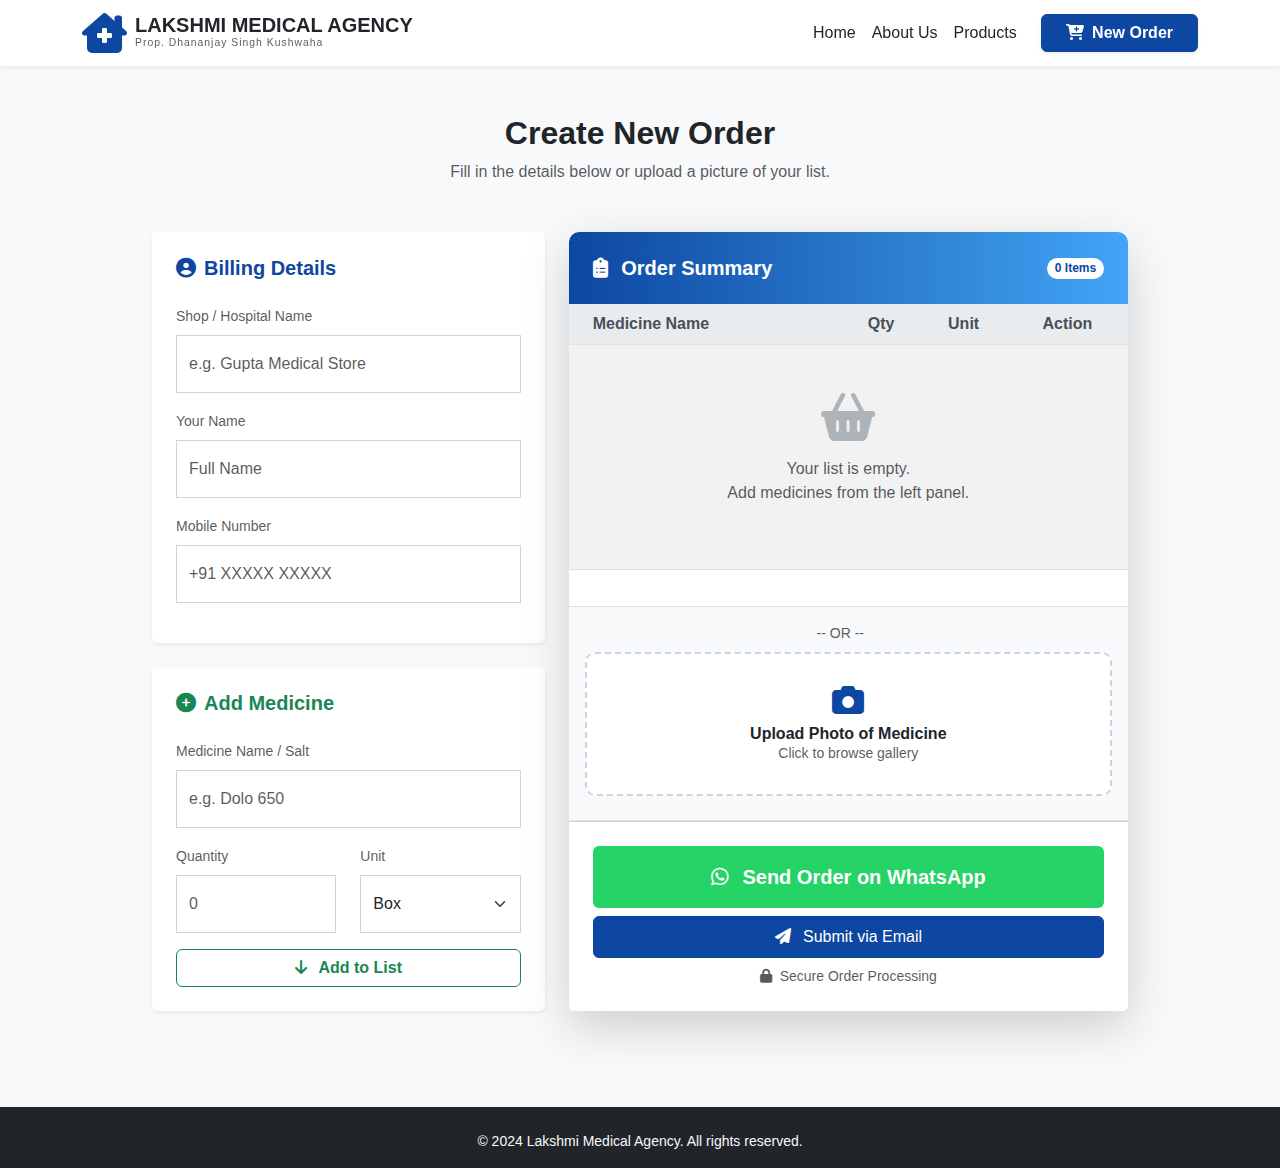
<file: order.html>
<!DOCTYPE html>
<html lang="en">
<head>
    <meta charset="UTF-8">
    <meta name="viewport" content="width=device-width, initial-scale=1.0">
    <title>Place Order | Lakshmi Medical Agency</title>
    
    <link href="https://cdn.jsdelivr.net/npm/bootstrap@5.3.0/dist/css/bootstrap.min.css" rel="stylesheet">
    <link rel="stylesheet" href="https://cdnjs.cloudflare.com/ajax/libs/font-awesome/6.4.0/css/all.min.css">
    <link rel="stylesheet" href="style.css">

    <style>
        /* --- IN-PAGE CSS SPECIFIC TO ORDER PAGE --- */
        
        body {
            background-color: #f8f9fa;
        }

        .order-container {
            max-width: 1000px;
            margin: 0 auto;
        }

        /* Order Form Card */
        .card-header-custom {
            background: linear-gradient(90deg, #0d47a1 0%, #42a5f5 100%);
            color: white;
            padding: 1.5rem;
            border-radius: 10px 10px 0 0;
        }

        /* Table Styling */
        .table-custom th {
            background-color: #e9ecef;
            color: #495057;
            font-weight: 600;
        }
        .table-custom tbody tr:hover {
            background-color: #f1f3f5;
        }

        /* Floating Action Button for Mobile (Optional) */
        .btn-whatsapp {
            background-color: #25D366;
            color: white;
            border: none;
            font-weight: bold;
        }
        .btn-whatsapp:hover {
            background-color: #128C7E;
            color: white;
        }

        /* Upload Zone Styling */
        .upload-zone {
            border: 2px dashed #cbd5e1;
            border-radius: 10px;
            padding: 30px;
            text-align: center;
            background-color: white;
            transition: all 0.3s;
            cursor: pointer;
        }
        .upload-zone:hover {
            border-color: #0d47a1;
            background-color: #f0f7ff;
        }
        
        .delete-btn {
            cursor: pointer;
            color: #dc3545;
            transition: color 0.2s;
        }
        .delete-btn:hover {
            color: #bb2d3b;
        }
    </style>
</head>
<body>

    <nav class="navbar navbar-expand-lg sticky-top bg-white shadow-sm" id="mainNav">
        <div class="container">
            <a class="navbar-brand d-flex align-items-center" href="index.html">
                <i class="fas fa-clinic-medical text-primary fa-2x me-2"></i>
                <div class="d-flex flex-column">
                    <span class="fw-bold text-dark fs-5 lh-1 text-uppercase">Lakshmi Medical Agency</span>
                    <span class="text-muted small" style="font-size: 0.65rem; letter-spacing: 1px;">Prop. Dhananjay Singh Kushwaha</span>
                </div>
            </a>
            <button class="navbar-toggler" type="button" data-bs-toggle="collapse" data-bs-target="#navbarNav">
                <span class="navbar-toggler-icon"></span>
            </button>
            <div class="collapse navbar-collapse" id="navbarNav">
                <ul class="navbar-nav ms-auto align-items-center">
                    <li class="nav-item"><a class="nav-link" href="index.html">Home</a></li>
                    <li class="nav-item"><a class="nav-link" href="about.html">About Us</a></li>
                    <li class="nav-item"><a class="nav-link" href="product.html">Products</a></li>
                    <li class="nav-item ms-lg-3">
                         <a href="order.html" class="btn btn-primary px-4 fw-bold shadow-sm">
                            <i class="fas fa-cart-plus me-1"></i> New Order
                        </a>
                    </li>
                </ul>
            </div>
        </div>
    </nav>

    <section class="py-5">
        <div class="container order-container">
            
            <div class="text-center mb-5">
                <h2 class="fw-bold text-dark">Create New Order</h2>
                <p class="text-muted">Fill in the details below or upload a picture of your list.</p>
            </div>

            <div class="row g-4">
                
                <div class="col-lg-5">
                    
                    <div class="card border-0 shadow-sm mb-4">
                        <div class="card-header bg-white border-bottom-0 pt-4 px-4">
                            <h5 class="fw-bold text-primary"><i class="fas fa-user-circle me-2"></i>Billing Details</h5>
                        </div>
                        <div class="card-body p-4 pt-2">
                            <form id="clientForm">
                                <div class="mb-3">
                                    <label class="form-label small text-muted">Shop / Hospital Name</label>
                                    <input type="text" class="form-control" id="shopName" placeholder="e.g. Gupta Medical Store" required>
                                </div>
                                <div class="mb-3">
                                    <label class="form-label small text-muted">Your Name</label>
                                    <input type="text" class="form-control" id="clientName" placeholder="Full Name">
                                </div>
                                <div class="mb-3">
                                    <label class="form-label small text-muted">Mobile Number</label>
                                    <input type="tel" class="form-control" id="clientPhone" placeholder="+91 XXXXX XXXXX" required>
                                </div>
                            </form>
                        </div>
                    </div>

                    <div class="card border-0 shadow-sm">
                        <div class="card-header bg-white border-bottom-0 pt-4 px-4">
                            <h5 class="fw-bold text-success"><i class="fas fa-plus-circle me-2"></i>Add Medicine</h5>
                        </div>
                        <div class="card-body p-4 pt-2">
                            <form id="addItemForm">
                                <div class="mb-3">
                                    <label class="form-label small text-muted">Medicine Name / Salt</label>
                                    <input type="text" class="form-control" id="medName" placeholder="e.g. Dolo 650" required>
                                </div>
                                <div class="row">
                                    <div class="col-6 mb-3">
                                        <label class="form-label small text-muted">Quantity</label>
                                        <input type="number" class="form-control" id="medQty" placeholder="0" min="1" required>
                                    </div>
                                    <div class="col-6 mb-3">
                                        <label class="form-label small text-muted">Unit</label>
                                        <select class="form-select" id="medUnit">
                                            <option value="Box">Box</option>
                                            <option value="Strip">Strip</option>
                                            <option value="Bottle">Bottle</option>
                                            <option value="Pcs">Pcs</option>
                                            <option value="Carton">Carton</option>
                                        </select>
                                    </div>
                                </div>
                                <button type="submit" class="btn btn-outline-success w-100 fw-bold">
                                    <i class="fas fa-arrow-down me-2"></i> Add to List
                                </button>
                            </form>
                        </div>
                    </div>

                </div>

                <div class="col-lg-7">
                    <div class="card border-0 shadow-lg h-100">
                        <div class="card-header-custom d-flex justify-content-between align-items-center">
                            <h5 class="mb-0 fw-bold"><i class="fas fa-clipboard-list me-2"></i> Order Summary</h5>
                            <span class="badge bg-white text-primary rounded-pill" id="itemCountBadge">0 Items</span>
                        </div>
                        
                        <div class="card-body p-0">
                            <div class="table-responsive" style="max-height: 400px; overflow-y: auto;">
                                <table class="table table-custom table-striped mb-0 text-center align-middle" id="orderTable">
                                    <thead>
                                        <tr>
                                            <th class="text-start ps-4">Medicine Name</th>
                                            <th>Qty</th>
                                            <th>Unit</th>
                                            <th>Action</th>
                                        </tr>
                                    </thead>
                                    <tbody id="orderListBody">
                                        <tr id="emptyRow">
                                            <td colspan="4" class="text-center py-5 text-muted">
                                                <i class="fas fa-basket-shopping fa-3x mb-3 text-secondary opacity-50"></i>
                                                <p>Your list is empty.<br>Add medicines from the left panel.</p>
                                            </td>
                                        </tr>
                                    </tbody>
                                </table>
                            </div>
                        </div>

                        <div class="p-3 bg-light border-top border-bottom">
                            <div class="d-flex align-items-center justify-content-center">
                                <span class="text-muted small me-3">-- OR --</span>
                            </div>
                            <div class="upload-zone mt-2" onclick="document.getElementById('fileUpload').click()">
                                <i class="fas fa-camera text-primary fa-2x mb-2"></i>
                                <h6 class="fw-bold text-dark mb-0">Upload Photo of Medicine</h6>
                                <p class="small text-muted mb-0">Click to browse gallery</p>
                                <input type="file" id="fileUpload" class="d-none" accept="image/*">
                            </div>
                            <div id="fileNameDisplay" class="text-center mt-2 small text-success fw-bold"></div>
                        </div>

                        <div class="card-footer bg-white p-4">
                            <div class="d-grid gap-2">
                                <button class="btn btn-whatsapp py-3 fs-5" onclick="sendOrder('whatsapp')">
                                    <i class="fab fa-whatsapp me-2"></i> Send Order on WhatsApp
                                </button>
                                <button class="btn btn-primary py-2" onclick="sendOrder('email')">
                                    <i class="fas fa-paper-plane me-2"></i> Submit via Email
                                </button>
                            </div>
                            <p class="text-center text-muted small mt-2 mb-0">
                                <i class="fas fa-lock me-1"></i> Secure Order Processing
                            </p>
                        </div>
                    </div>
                </div>

            </div>
        </div>
    </section>

    <footer class="bg-dark text-light pt-4 pb-3 mt-5">
        <div class="container text-center">
            <p class="small mb-0">&copy; 2024 Lakshmi Medical Agency. All rights reserved.</p>
        </div>
    </footer>

    <script src="https://cdn.jsdelivr.net/npm/bootstrap@5.3.0/dist/js/bootstrap.bundle.min.js"></script>

    <script>
        // Array to store order items
        let orderItems = [];

        // 1. Add Item Logic
        document.getElementById('addItemForm').addEventListener('submit', function(e) {
            e.preventDefault();
            
            const name = document.getElementById('medName').value;
            const qty = document.getElementById('medQty').value;
            const unit = document.getElementById('medUnit').value;

            if(name && qty) {
                const item = {
                    id: Date.now(), // Unique ID based on timestamp
                    name: name,
                    qty: qty,
                    unit: unit
                };

                orderItems.push(item);
                renderTable();
                
                // Reset form fields
                document.getElementById('medName').value = '';
                document.getElementById('medQty').value = '';
                document.getElementById('medName').focus(); // Put cursor back in name field
            }
        });

        // 2. Render Table Logic
        function renderTable() {
            const tbody = document.getElementById('orderListBody');
            const emptyRow = document.getElementById('emptyRow');
            const countBadge = document.getElementById('itemCountBadge');

            // Update Badge
            countBadge.innerText = orderItems.length + " Items";

            // Clear current list (except empty row if needed logic, but simpler to rebuild)
            tbody.innerHTML = '';

            if (orderItems.length === 0) {
                tbody.innerHTML = `
                    <tr id="emptyRow">
                        <td colspan="4" class="text-center py-5 text-muted">
                            <i class="fas fa-basket-shopping fa-3x mb-3 text-secondary opacity-50"></i>
                            <p>Your list is empty.<br>Add medicines from the left panel.</p>
                        </td>
                    </tr>`;
                return;
            }

            // Loop through items and add rows
            orderItems.forEach((item, index) => {
                const row = document.createElement('tr');
                row.innerHTML = `
                    <td class="text-start ps-4 fw-medium text-dark">${item.name}</td>
                    <td><span class="badge bg-light text-dark border px-3">${item.qty}</span></td>
                    <td class="small text-muted">${item.unit}</td>
                    <td>
                        <i class="fas fa-trash-alt delete-btn" onclick="deleteItem(${item.id})" title="Remove"></i>
                    </td>
                `;
                tbody.appendChild(row);
            });
        }

        // 3. Delete Item Logic
        function deleteItem(id) {
            orderItems = orderItems.filter(item => item.id !== id);
            renderTable();
        }

        // 4. File Upload UI Feedback
        document.getElementById('fileUpload').addEventListener('change', function() {
            const fileName = this.files[0] ? this.files[0].name : "";
            const display = document.getElementById('fileNameDisplay');
            if(fileName) {
                display.innerHTML = `<i class="fas fa-check-circle me-1"></i> Selected: ${fileName}`;
            } else {
                display.innerHTML = "";
            }
        });

        // 5. Send Order Logic (WhatsApp Integration)
        function sendOrder(method) {
            // Validate Client Details
            const shop = document.getElementById('shopName').value;
            const phone = document.getElementById('clientPhone').value;
            const name = document.getElementById('clientName').value;

            if(!shop || !phone) {
                alert("Please fill in your Shop Name and Mobile Number in the Billing Details section.");
                document.getElementById('shopName').focus();
                return;
            }

            if(orderItems.length === 0 && document.getElementById('fileUpload').files.length === 0) {
                alert("Please add at least one medicine or upload a list photo.");
                return;
            }

            if(method === 'whatsapp') {
                // Construct WhatsApp Message
                let message = `*NEW ORDER ALERT*\n`;
                message += `-------------------\n`;
                message += `🏥 *Shop:* ${shop}\n`;
                message += `👤 *Name:* ${name}\n`;
                message += `📞 *Phone:* ${phone}\n`;
                message += `-------------------\n\n`;
                message += `*ORDER LIST:*\n`;

                if(orderItems.length > 0) {
                    orderItems.forEach((item, i) => {
                        message += `${i+1}. ${item.name} - *${item.qty} ${item.unit}*\n`;
                    });
                } else {
                    message += `(Photo of list attached separately)\n`;
                }
                
                message += `\n-------------------\n`;
                message += `Please confirm availability and total amount.`;

                // Encode and Open WhatsApp
                // Replace this number with the owner's WhatsApp number
                const ownerNumber = "919648423933"; 
                const url = `https://wa.me/${ownerNumber}?text=${encodeURIComponent(message)}`;
                
                window.open(url, '_blank');
                
            } else {
                // Simulation for Email/Server Submit
                const btn = document.querySelector('.btn-primary');
                const originalText = btn.innerHTML;
                
                btn.innerHTML = `<span class="spinner-border spinner-border-sm" role="status" aria-hidden="true"></span> Sending...`;
                btn.disabled = true;

                setTimeout(() => {
                    alert("Order Submitted Successfully! We will contact you shortly.");
                    // Reset Form
                    orderItems = [];
                    renderTable();
                    document.getElementById('clientForm').reset();
                    document.getElementById('fileNameDisplay').innerHTML = "";
                    
                    btn.innerHTML = originalText;
                    btn.disabled = false;
                }, 2000);
            }
        }
    </script>
</body>
</html>
</file>
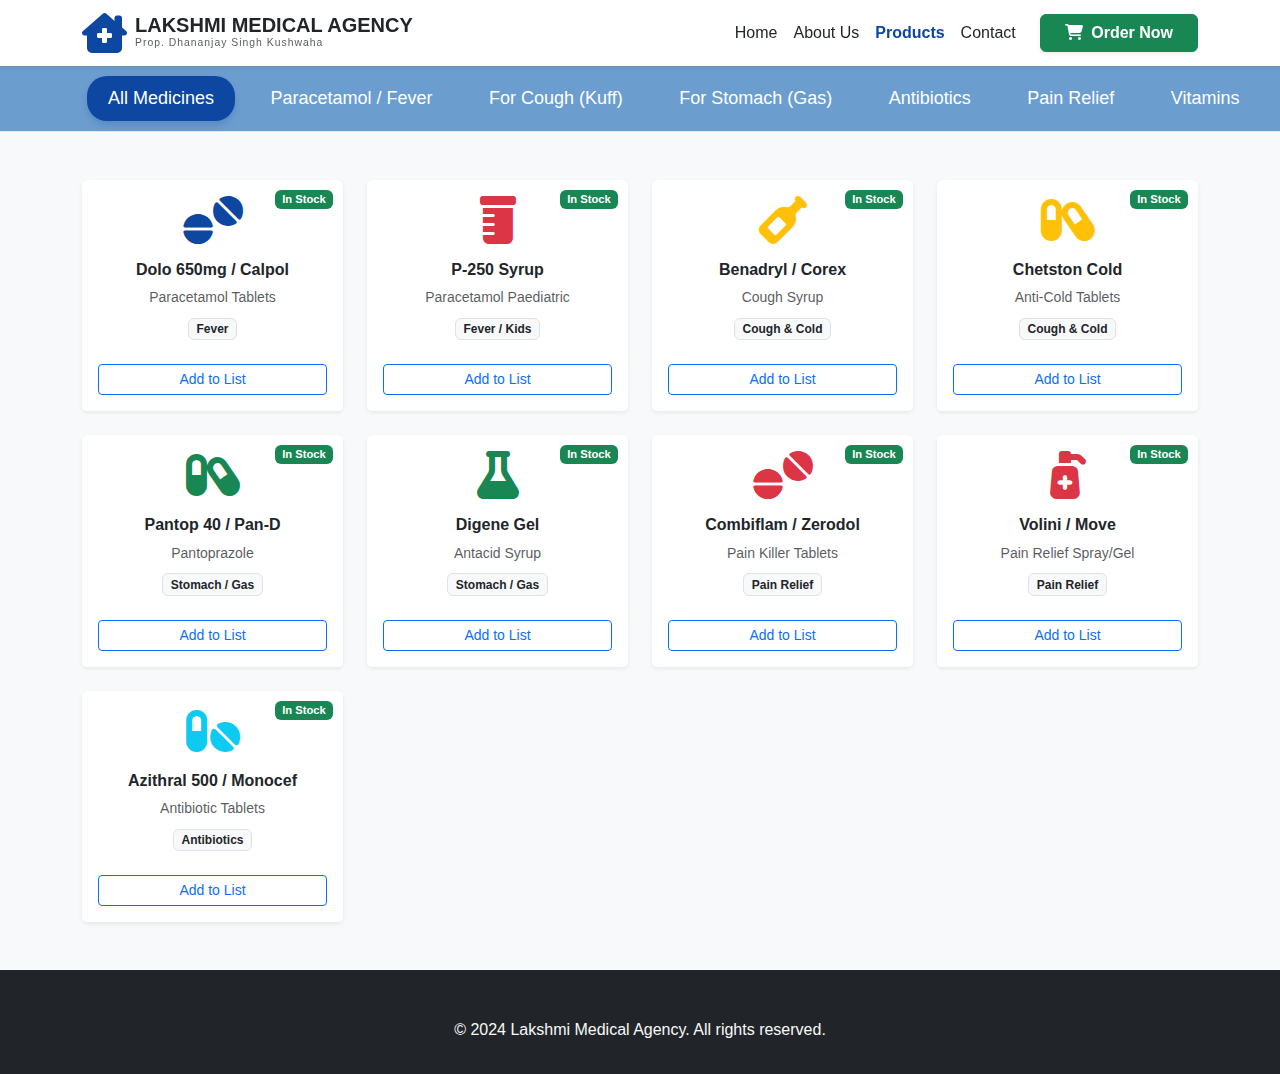
<file: product.html>
<!DOCTYPE html>
<html lang="en">
<head>
    <meta charset="UTF-8">
    <meta name="viewport" content="width=device-width, initial-scale=1.0">
    <title>Our Medicines | Lakshmi Medical Agency</title>
    
    <link href="https://cdn.jsdelivr.net/npm/bootstrap@5.3.0/dist/css/bootstrap.min.css" rel="stylesheet">
    
    <link rel="stylesheet" href="https://cdnjs.cloudflare.com/ajax/libs/font-awesome/6.4.0/css/all.min.css">
    
    <link rel="stylesheet" href="style.css">

    <style>
        /* Page Specific Styles for Category Nav */
        .category-navbar {
            overflow-x: auto;
            white-space: nowrap;
            -webkit-overflow-scrolling: touch;
            background-color: #6c9dcf;
            border-bottom: 1px solid #e2e8f0;
            padding: 10px 0;
            position: sticky;
            top: 65px; /* Adjust based on main navbar height */
            z-index: 100;
        }

        .category-navbar::-webkit-scrollbar {
            height: 4px;
        }
        
        .category-navbar::-webkit-scrollbar-thumb {
            background: #cbd5e1;
            border-radius: 4px;
        }

        .cat-link {
            display: inline-block;
            padding: 8px 20px;
            margin: 0 5px;
            border-radius: 20px;
            color: #ffffff;
            font-weight: 500;
            text-decoration: none;
            transition: all 0.3s;
            border: 1px solid transparent;
            font-size: 18px;
        }

        .cat-link:hover {
            background-color: #41fc7f;
            
            color: var(--primary-color);
            transition: all 0.3s;
            font-size: 18px;
        }

        .cat-link.active {
            background-color: var(--primary-color);
            color: white;
            box-shadow: 0 4px 6px rgba(13, 71, 161, 0.2);
        }

        .product-card {
            transition: transform 0.2s;
        }
        .product-card:hover {
            transform: translateY(-5px);
            box-shadow: 0 10px 20px rgba(0,0,0,0.1) !important;
        }
        .stock-badge {
            position: absolute;
            top: 10px;
            right: 10px;
            font-size: 0.7rem;
        }
        .btn i{
            color: white;
        }
        .btn a{
            text-decoration: none;
            color: white;
        }
    </style>
</head>
<body>

    <nav class="navbar navbar-expand-lg sticky-top bg-white shadow-sm" id="mainNav">
        <div class="container">
            <a class="navbar-brand d-flex align-items-center" href="index.html">
                <i class="fas fa-clinic-medical text-primary fa-2x me-2"></i>
                <div class="d-flex flex-column">
                    <span class="fw-bold text-dark fs-5 lh-1 text-uppercase">Lakshmi Medical Agency</span>
                    <span class="text-muted small" style="font-size: 0.65rem; letter-spacing: 1px;">Prop. Dhananjay Singh Kushwaha</span>
                </div>
            </a>
            <button class="navbar-toggler" type="button" data-bs-toggle="collapse" data-bs-target="#navbarNav">
                <span class="navbar-toggler-icon"></span>
            </button>
            <div class="collapse navbar-collapse" id="navbarNav">
                <ul class="navbar-nav ms-auto align-items-center">
                    <li class="nav-item"><a class="nav-link" href="index.html">Home</a></li>
                    <li class="nav-item"><a class="nav-link" href="about.html">About Us</a></li>
                    <li class="nav-item"><a class="nav-link active fw-bold text-primary" href="products.html">Products</a></li>
                    <li class="nav-item"><a class="nav-link" href="index.html#contact">Contact</a></li>
                    <li class="nav-item ms-lg-3 mt-2 mt-lg-0">
                         <button class="btn btn-success px-4 fw-bold shadow-sm" data-bs-toggle="modal" data-bs-target="#orderModal">
                           <a href="order.html"><i class="fas fa-shopping-cart me-1"></i></a> <a href="order.html">Order Now</a>
                        </button>
                    </li>
                </ul>
            </div>
        </div>
    </nav>

    <div class="category-navbar">
        <div class="container">
            <a href="#" class="cat-link active" onclick="filterProducts('all', this)">All Medicines</a>
            <a href="#" class="cat-link" onclick="filterProducts('fever', this)">Paracetamol / Fever</a>
            <a href="#" class="cat-link" onclick="filterProducts('cough', this)">For Cough (Kuff)</a>
            <a href="#" class="cat-link" onclick="filterProducts('stomach', this)">For Stomach (Gas)</a>
            <a href="#" class="cat-link" onclick="filterProducts('antibiotic', this)">Antibiotics</a>
            <a href="#" class="cat-link" onclick="filterProducts('pain', this)">Pain Relief</a>
            <a href="#" class="cat-link" onclick="filterProducts('vitamins', this)">Vitamins</a>
            
        </div>
    </div>

    <section class="py-5 bg-light">
        <div class="container">
            <div class="row g-4" id="productList">
                
                <div class="col-6 col-md-4 col-lg-3 product-item" data-category="fever">
                    <div class="card product-card h-100 border-0 shadow-sm">
                        <span class="badge bg-success stock-badge">In Stock</span>
                        <div class="card-body text-center">
                            <i class="fas fa-tablets text-primary fa-3x mb-3"></i>
                            <h6 class="fw-bold text-dark">Dolo 650mg / Calpol</h6>
                            <p class="text-muted small mb-2">Paracetamol Tablets</p>
                            <span class="badge bg-light text-dark border">Fever</span>
                        </div>
                        <div class="card-footer bg-white border-0 text-center pb-3">
                            <button class="btn btn-sm btn-outline-primary w-100">Add to List</button>
                        </div>
                    </div>
                </div>

                <div class="col-6 col-md-4 col-lg-3 product-item" data-category="fever">
                    <div class="card product-card h-100 border-0 shadow-sm">
                        <span class="badge bg-success stock-badge">In Stock</span>
                        <div class="card-body text-center">
                            <i class="fas fa-prescription-bottle text-danger fa-3x mb-3"></i>
                            <h6 class="fw-bold text-dark">P-250 Syrup</h6>
                            <p class="text-muted small mb-2">Paracetamol Paediatric</p>
                            <span class="badge bg-light text-dark border">Fever / Kids</span>
                        </div>
                        <div class="card-footer bg-white border-0 text-center pb-3">
                            <button class="btn btn-sm btn-outline-primary w-100">Add to List</button>
                        </div>
                    </div>
                </div>

                <div class="col-6 col-md-4 col-lg-3 product-item" data-category="cough">
                    <div class="card product-card h-100 border-0 shadow-sm">
                        <span class="badge bg-success stock-badge">In Stock</span>
                        <div class="card-body text-center">
                            <i class="fas fa-wine-bottle text-warning fa-3x mb-3"></i>
                            <h6 class="fw-bold text-dark">Benadryl / Corex</h6>
                            <p class="text-muted small mb-2">Cough Syrup</p>
                            <span class="badge bg-light text-dark border">Cough & Cold</span>
                        </div>
                        <div class="card-footer bg-white border-0 text-center pb-3">
                            <button class="btn btn-sm btn-outline-primary w-100">Add to List</button>
                        </div>
                    </div>
                </div>

                <div class="col-6 col-md-4 col-lg-3 product-item" data-category="cough">
                    <div class="card product-card h-100 border-0 shadow-sm">
                        <span class="badge bg-success stock-badge">In Stock</span>
                        <div class="card-body text-center">
                            <i class="fas fa-capsules text-warning fa-3x mb-3"></i>
                            <h6 class="fw-bold text-dark">Chetston Cold</h6>
                            <p class="text-muted small mb-2">Anti-Cold Tablets</p>
                            <span class="badge bg-light text-dark border">Cough & Cold</span>
                        </div>
                        <div class="card-footer bg-white border-0 text-center pb-3">
                            <button class="btn btn-sm btn-outline-primary w-100">Add to List</button>
                        </div>
                    </div>
                </div>

                <div class="col-6 col-md-4 col-lg-3 product-item" data-category="stomach">
                    <div class="card product-card h-100 border-0 shadow-sm">
                        <span class="badge bg-success stock-badge">In Stock</span>
                        <div class="card-body text-center">
                            <i class="fas fa-capsules text-success fa-3x mb-3"></i>
                            <h6 class="fw-bold text-dark">Pantop 40 / Pan-D</h6>
                            <p class="text-muted small mb-2">Pantoprazole</p>
                            <span class="badge bg-light text-dark border">Stomach / Gas</span>
                        </div>
                        <div class="card-footer bg-white border-0 text-center pb-3">
                            <button class="btn btn-sm btn-outline-primary w-100">Add to List</button>
                        </div>
                    </div>
                </div>

                <div class="col-6 col-md-4 col-lg-3 product-item" data-category="stomach">
                    <div class="card product-card h-100 border-0 shadow-sm">
                        <span class="badge bg-success stock-badge">In Stock</span>
                        <div class="card-body text-center">
                            <i class="fas fa-flask text-success fa-3x mb-3"></i>
                            <h6 class="fw-bold text-dark">Digene Gel</h6>
                            <p class="text-muted small mb-2">Antacid Syrup</p>
                            <span class="badge bg-light text-dark border">Stomach / Gas</span>
                        </div>
                        <div class="card-footer bg-white border-0 text-center pb-3">
                            <button class="btn btn-sm btn-outline-primary w-100">Add to List</button>
                        </div>
                    </div>
                </div>

                <div class="col-6 col-md-4 col-lg-3 product-item" data-category="pain">
                    <div class="card product-card h-100 border-0 shadow-sm">
                        <span class="badge bg-success stock-badge">In Stock</span>
                        <div class="card-body text-center">
                            <i class="fas fa-tablets text-danger fa-3x mb-3"></i>
                            <h6 class="fw-bold text-dark">Combiflam / Zerodol</h6>
                            <p class="text-muted small mb-2">Pain Killer Tablets</p>
                            <span class="badge bg-light text-dark border">Pain Relief</span>
                        </div>
                        <div class="card-footer bg-white border-0 text-center pb-3">
                            <button class="btn btn-sm btn-outline-primary w-100">Add to List</button>
                        </div>
                    </div>
                </div>
                
                 <div class="col-6 col-md-4 col-lg-3 product-item" data-category="pain">
                    <div class="card product-card h-100 border-0 shadow-sm">
                        <span class="badge bg-success stock-badge">In Stock</span>
                        <div class="card-body text-center">
                            <i class="fas fa-pump-medical text-danger fa-3x mb-3"></i>
                            <h6 class="fw-bold text-dark">Volini / Move</h6>
                            <p class="text-muted small mb-2">Pain Relief Spray/Gel</p>
                            <span class="badge bg-light text-dark border">Pain Relief</span>
                        </div>
                        <div class="card-footer bg-white border-0 text-center pb-3">
                            <button class="btn btn-sm btn-outline-primary w-100">Add to List</button>
                        </div>
                    </div>
                </div>

                <div class="col-6 col-md-4 col-lg-3 product-item" data-category="antibiotic">
                    <div class="card product-card h-100 border-0 shadow-sm">
                        <span class="badge bg-success stock-badge">In Stock</span>
                        <div class="card-body text-center">
                            <i class="fas fa-pills text-info fa-3x mb-3"></i>
                            <h6 class="fw-bold text-dark">Azithral 500 / Monocef</h6>
                            <p class="text-muted small mb-2">Antibiotic Tablets</p>
                            <span class="badge bg-light text-dark border">Antibiotics</span>
                        </div>
                        <div class="card-footer bg-white border-0 text-center pb-3">
                            <button class="btn btn-sm btn-outline-primary w-100">Add to List</button>
                        </div>
                    </div>
                </div>
                
               

            </div>
        </div>
    </section>

    <footer class="bg-dark text-light pt-5 pb-3">
        <div class="container text-center">
            <p>&copy; 2024 Lakshmi Medical Agency. All rights reserved.</p>
        </div>
    </footer>

    <script src="https://cdn.jsdelivr.net/npm/bootstrap@5.3.0/dist/js/bootstrap.bundle.min.js"></script>
    
    <script>
        function filterProducts(category, element) {
            // 1. Update Active Class on Nav
            const links = document.querySelectorAll('.cat-link');
            links.forEach(link => link.classList.remove('active'));
            element.classList.add('active');

            // 2. Filter Cards
            const items = document.querySelectorAll('.product-item');
            
            items.forEach(item => {
                if (category === 'all') {
                    item.style.display = 'block';
                } else {
                    if (item.getAttribute('data-category') === category) {
                        item.style.display = 'block';
                    } else {
                        item.style.display = 'none';
                    }
                }
            });
        }
    </script>
</body>
</html>
</file>
<file: style.css>
/* Variables */
:root {
    --primary-color: #0d47a1; /* Royal Blue */
    --primary-light: #42a5f5;
    --secondary-color: #2e7d32; /* Medical Green */
    --bg-light: #f8f9fa;
    --text-dark: #212529;
}

body {
    font-family: 'Inter', sans-serif;
    color: var(--text-dark);
    overflow-x: hidden;
}

/* Typography & Utility */
.ls-2 { letter-spacing: 2px; }
.fw-medium { font-weight: 500; }
.divider { width: 60px; height: 4px; border-radius: 2px; }
.text-primary { color: var(--primary-color) !important; }
.bg-primary { background-color: var(--primary-color) !important; }
.btn-primary {
    background-color: var(--primary-color);
    border-color: var(--primary-color);
    transition: all 0.3s;
}
.btn-primary:hover {
    background-color: #083275;
    border-color: #083275;
}

/* Navbar */
.top-bar { font-size: 0.85rem; }
.navbar { transition: padding 0.3s ease; }
.nav-link {
    font-weight: 500;
    color: var(--text-dark) !important;
    transition: color 0.3s;
}
.nav-link:hover, .nav-link.active {
    color: var(--primary-color) !important;
}
.navbar.scrolled {
    padding: 0.5rem 1rem;
    box-shadow: 0 2px 10px rgba(0,0,0,0.1);
}


.hero-section {
    position: relative;
    min-height: 85vh; 
}


.carousel-item img {
    object-fit: cover;
    object-position: center;
    animation: zoomEffect 20s infinite linear; 
}


.hero-section .overlay {
    background: linear-gradient(90deg, rgba(13, 71, 161, 0.90) 0%, rgba(13, 71, 161, 0.6) 100%);
    pointer-events: none; 
}

/* Keyframes for the slow zoom effect (Ken Burns effect) */
@keyframes zoomEffect {
    0% { transform: scale(1); }
    50% { transform: scale(1.1); }
    100% { transform: scale(1); }
}

/* Optional: Slight upward animation for text on load */
.animate-up {
    animation: fadeInUp 1s ease-out forwards;
    opacity: 0;
    transform: translateY(20px);
}
.delay-1 { animation-delay: 0.2s; }
.delay-2 { animation-delay: 0.4s; }
.delay-3 { animation-delay: 0.6s; }

@keyframes fadeInUp {
    to {
        opacity: 1;
        transform: translateY(0);
    }
}

/* Mobile Responsiveness */
@media (max-width: 991px) {
    .hero-section { min-height: 70vh; }
}

/* Category Cards */
.category-card {
    transition: transform 0.3s, box-shadow 0.3s;
    border: 1px solid #e9ecef;
}
.category-card:hover {
    transform: translateY(-5px);
    box-shadow: 0 10px 20px rgba(0,0,0,0.08) !important;
    border-color: var(--primary-light);
}
.icon-circle {
    width: 60px; height: 60px;
    border-radius: 50%;
    display: flex;
    align-items: center; justify-content: center;
}

/* Form Styles */
.form-control, .form-select {
    border-radius: 0;
    border: 1px solid #ced4da;
    padding: 1rem 0.75rem;
}
.form-control:focus {
    box-shadow: none;
    border-color: var(--primary-color);
    background-color: #fcfcfc;
}
.form-floating > label {
    padding-top: 1rem;
}

/* Footer */
footer a { transition: color 0.2s; }
footer a:hover { color: var(--primary-light) !important; }

/* Responsive Tweaks */
@media (max-width: 991px) {
    .hero-section { min-height: 60vh; text-align: center; }
    .hero-section .overlay { background: rgba(13, 71, 161, 0.9); }
    .d-flex.gap-3 { justify-content: center; }
}
.cursor-pointer {
    cursor: pointer;
}
.dropdown-menu {
    border: none;
    box-shadow: 0 5px 15px rgba(0,0,0,0.1);
    border-radius: 8px;
    margin-top: 10px;
}

/* Dropdown ka arrow chupane ke liye */
.dropdown-toggle::after {
    display: none !important;
}
</file>
